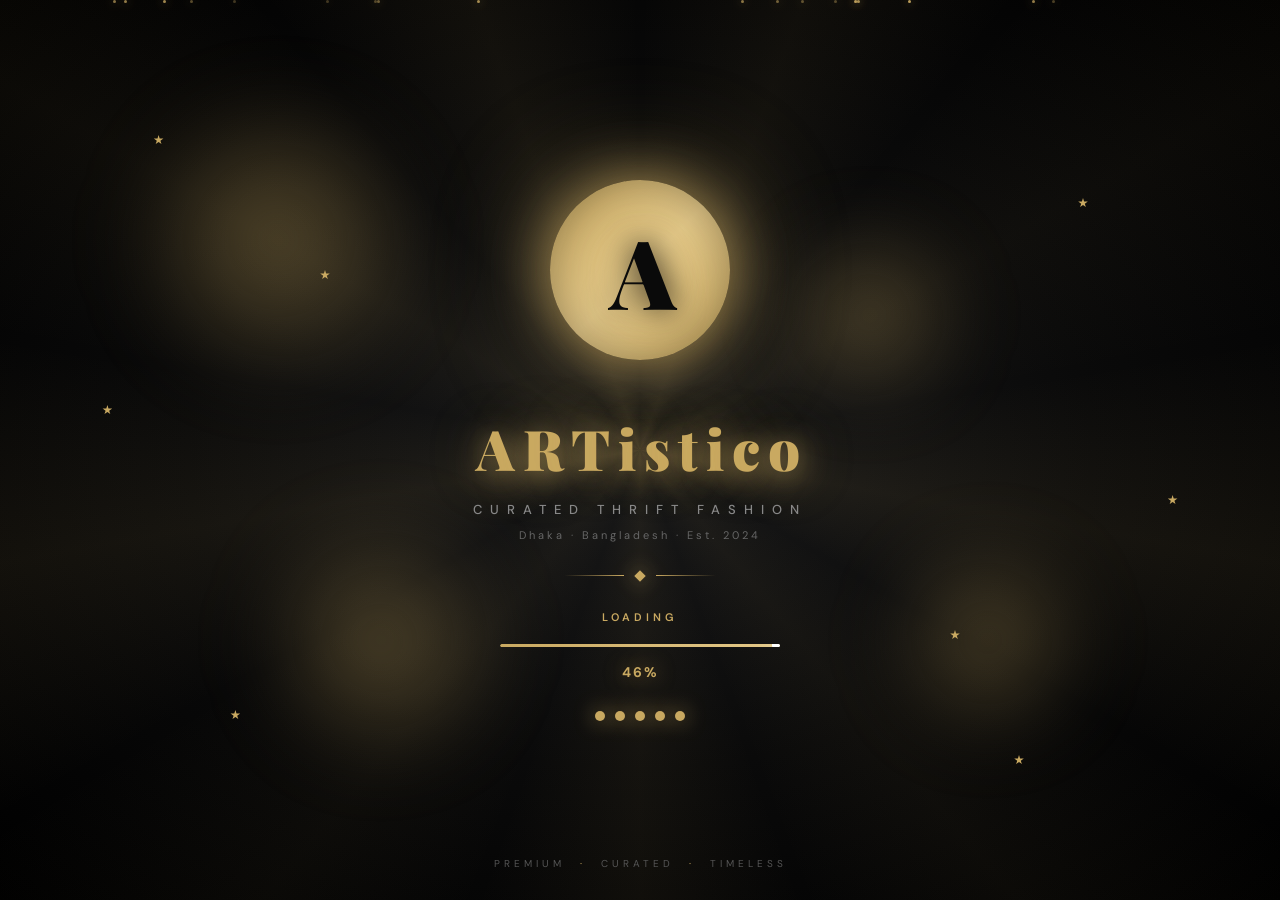
<file: splash.html>
<!DOCTYPE html>
<html lang="en">
<head>
    <meta charset="UTF-8">
    <meta name="viewport" content="width=device-width, initial-scale=1.0">
    <title>ARTistico Wear</title>
    <link rel="preconnect" href="https://fonts.googleapis.com">
    <link rel="preconnect" href="https://fonts.gstatic.com" crossorigin>
    <link href="https://fonts.googleapis.com/css2?family=DM+Sans:wght@400;500;600;700&family=Playfair+Display:wght@600;700;800;900&display=swap" rel="stylesheet">
    <style>
        * { margin: 0; padding: 0; box-sizing: border-box; }

        html, body {
            background: #000;
            height: 100vh;
            overflow: hidden;
            font-family: 'DM Sans', sans-serif;
        }

        .splash {
            position: fixed;
            inset: 0;
            background: radial-gradient(ellipse at center, #1a1a1a 0%, #0a0a0a 50%, #000 100%);
            display: flex;
            align-items: center;
            justify-content: center;
            overflow: hidden;
        }

        /* ============================================
           BOKEH BACKGROUND — Cinematic Blur
           ============================================ */
        .bokeh {
            position: absolute;
            inset: 0;
            pointer-events: none;
        }

        .bokeh-circle {
            position: absolute;
            border-radius: 50%;
            background: radial-gradient(circle, rgba(201, 169, 97, 0.4) 0%, transparent 70%);
            filter: blur(40px);
            animation: bokehFloat 12s ease-in-out infinite;
        }

        .bokeh-1 { width: 300px; height: 300px; top: 10%; left: 10%; animation-delay: 0s; }
        .bokeh-2 { width: 200px; height: 200px; top: 60%; right: 15%; animation-delay: 3s; }
        .bokeh-3 { width: 250px; height: 250px; bottom: 15%; left: 20%; animation-delay: 6s; }
        .bokeh-4 { width: 180px; height: 180px; top: 25%; right: 25%; animation-delay: 9s; }

        @keyframes bokehFloat {
            0%, 100% { transform: translate(0, 0) scale(1); opacity: 0.4; }
            33% { transform: translate(50px, -40px) scale(1.3); opacity: 0.7; }
            66% { transform: translate(-30px, 30px) scale(0.9); opacity: 0.5; }
        }

        /* ============================================
           LIGHT RAYS — Cinematic God Rays
           ============================================ */
        .light-rays {
            position: absolute;
            inset: 0;
            background: conic-gradient(
                from 0deg at 50% 50%,
                transparent 0deg,
                rgba(201, 169, 97, 0.08) 20deg,
                transparent 40deg,
                rgba(201, 169, 97, 0.05) 60deg,
                transparent 80deg,
                rgba(201, 169, 97, 0.1) 100deg,
                transparent 120deg,
                rgba(201, 169, 97, 0.06) 140deg,
                transparent 160deg,
                rgba(201, 169, 97, 0.08) 180deg,
                transparent 200deg,
                rgba(201, 169, 97, 0.05) 220deg,
                transparent 240deg,
                rgba(201, 169, 97, 0.1) 260deg,
                transparent 280deg,
                rgba(201, 169, 97, 0.07) 300deg,
                transparent 320deg,
                rgba(201, 169, 97, 0.09) 340deg,
                transparent 360deg
            );
            animation: raysRotate 30s linear infinite;
            opacity: 0.7;
        }

        @keyframes raysRotate {
            from { transform: rotate(0deg); }
            to { transform: rotate(360deg); }
        }

        /* ============================================
           PARTICLES
           ============================================ */
        .particles {
            position: absolute;
            inset: 0;
        }

        .particle {
            position: absolute;
            width: 3px;
            height: 3px;
            background: #c9a961;
            border-radius: 50%;
            box-shadow: 
                0 0 10px #c9a961,
                0 0 20px rgba(201, 169, 97, 0.6),
                0 0 30px rgba(201, 169, 97, 0.3);
            animation: particleFloat linear infinite;
        }

        @keyframes particleFloat {
            0% {
                transform: translateY(100vh) scale(0) rotate(0deg);
                opacity: 0;
            }
            10% { opacity: 1; }
            90% { opacity: 0.8; }
            100% {
                transform: translateY(-100px) scale(2) rotate(720deg);
                opacity: 0;
            }
        }

        /* ============================================
           MAIN CONTENT
           ============================================ */
        .content {
            text-align: center;
            z-index: 10;
            position: relative;
            padding: 20px;
        }

        /* ============================================
           3D LOGO — Cinematic Rotation
           ============================================ */
        .logo-wrapper {
            perspective: 1000px;
            margin-bottom: 50px;
        }

        .logo-3d {
            width: 180px;
            height: 180px;
            margin: 0 auto;
            position: relative;
            transform-style: preserve-3d;
            animation: logo3dSpin 12s linear infinite;
        }

        @keyframes logo3dSpin {
            0% {
                transform: rotateY(0deg) rotateX(10deg) scale(1);
            }
            25% {
                transform: rotateY(90deg) rotateX(10deg) scale(1.05);
            }
            50% {
                transform: rotateY(180deg) rotateX(10deg) scale(1);
            }
            75% {
                transform: rotateY(270deg) rotateX(10deg) scale(1.05);
            }
            100% {
                transform: rotateY(360deg) rotateX(10deg) scale(1);
            }
        }

        .logo-circle {
            position: absolute;
            inset: 0;
            background: linear-gradient(135deg, #c9a961 0%, #e4c989 50%, #c9a961 100%);
            border-radius: 50%;
            display: flex;
            align-items: center;
            justify-content: center;
            box-shadow: 
                0 0 60px rgba(201, 169, 97, 0.8),
                0 0 120px rgba(201, 169, 97, 0.4),
                inset 0 0 40px rgba(0, 0, 0, 0.3);
            animation: logoGlow 2s ease-in-out infinite;
        }

        @keyframes logoGlow {
            0%, 100% {
                box-shadow: 
                    0 0 60px rgba(201, 169, 97, 0.8),
                    0 0 120px rgba(201, 169, 97, 0.4),
                    inset 0 0 40px rgba(0, 0, 0, 0.3);
            }
            50% {
                box-shadow: 
                    0 0 100px rgba(201, 169, 97, 1),
                    0 0 200px rgba(201, 169, 97, 0.6),
                    inset 0 0 60px rgba(0, 0, 0, 0.4);
            }
        }

        .logo-letter {
            font-family: 'Playfair Display', serif;
            font-size: 96px;
            font-weight: 900;
            color: #0a0a0a;
            letter-spacing: -5px;
            text-shadow: 
                0 0 30px rgba(0, 0, 0, 0.8),
                0 0 60px rgba(201, 169, 97, 0.5);
        }

        /* Ring Expansions */
        .ring {
            position: absolute;
            inset: -15px;
            border: 2px solid #c9a961;
            border-radius: 50%;
            opacity: 0;
            animation: ringExpand 3s infinite;
        }

        .ring-2 {
            inset: -30px;
            border-width: 1px;
            animation-delay: 1s;
        }

        .ring-3 {
            inset: -45px;
            border-width: 1px;
            animation-delay: 2s;
        }

        @keyframes ringExpand {
            0% {
                transform: scale(0.8);
                opacity: 1;
            }
            100% {
                transform: scale(1.8);
                opacity: 0;
            }
        }

        /* ============================================
           BRAND NAME — Letter by Letter
           ============================================ */
        .brand-name {
            font-family: 'Playfair Display', serif;
            font-size: 56px;
            font-weight: 900;
            letter-spacing: 4px;
            margin-bottom: 16px;
            display: flex;
            justify-content: center;
            gap: 4px;
        }

        .brand-name .letter {
            color: #c9a961;
            text-shadow: 
                0 4px 30px rgba(201, 169, 97, 0.8),
                0 0 60px rgba(201, 169, 97, 0.4);
            opacity: 0;
            animation: letterReveal 0.6s cubic-bezier(0.34, 1.56, 0.64, 1) forwards;
        }

        @keyframes letterReveal {
            0% {
                opacity: 0;
                transform: translateY(60px) rotateX(-90deg) scale(0.5);
                filter: blur(20px);
            }
            100% {
                opacity: 1;
                transform: translateY(0) rotateX(0) scale(1);
                filter: blur(0);
            }
        }

        /* ============================================
           TAGLINE
           ============================================ */
        .tagline {
            font-size: 13px;
            color: #888;
            letter-spacing: 8px;
            text-transform: uppercase;
            font-weight: 500;
            margin-bottom: 10px;
            opacity: 0;
            animation: fadeSlideIn 1s ease 1.5s forwards;
        }

        .location {
            font-size: 11px;
            color: #666;
            letter-spacing: 3px;
            font-weight: 400;
            opacity: 0;
            animation: fadeSlideIn 1s ease 1.7s forwards;
        }

        @keyframes fadeSlideIn {
            0% {
                opacity: 0;
                transform: translateY(20px);
                filter: blur(5px);
            }
            100% {
                opacity: 1;
                transform: translateY(0);
                filter: blur(0);
            }
        }

        /* ============================================
           GOLDEN DIVIDER
           ============================================ */
        .divider {
            display: flex;
            align-items: center;
            justify-content: center;
            gap: 12px;
            margin: 30px 0;
            opacity: 0;
            animation: fadeSlideIn 1s ease 2s forwards;
        }

        .divider-line {
            width: 60px;
            height: 1px;
            background: linear-gradient(90deg, transparent, #c9a961);
        }

        .divider-line.right {
            background: linear-gradient(90deg, #c9a961, transparent);
        }

        .divider-diamond {
            width: 8px;
            height: 8px;
            background: #c9a961;
            transform: rotate(45deg);
            box-shadow: 0 0 20px #c9a961;
            animation: diamondSpin 3s linear infinite;
        }

        @keyframes diamondSpin {
            from { transform: rotate(45deg) scale(1); }
            50% { transform: rotate(225deg) scale(1.3); }
            to { transform: rotate(405deg) scale(1); }
        }

        /* ============================================
           LOADING SECTION
           ============================================ */
        .loading-section {
            opacity: 0;
            animation: fadeSlideIn 1s ease 2.3s forwards;
        }

        .loading-text {
            font-size: 11px;
            color: #c9a961;
            letter-spacing: 4px;
            text-transform: uppercase;
            margin-bottom: 20px;
            font-weight: 600;
        }

        .loading-dots::after {
            content: '';
            animation: dotsAnimate 1.5s infinite;
        }

        @keyframes dotsAnimate {
            0% { content: ''; }
            25% { content: '.'; }
            50% { content: '..'; }
            75% { content: '...'; }
            100% { content: ''; }
        }

        /* Progress Bar — Premium */
        .progress-bar {
            width: 280px;
            height: 3px;
            background: rgba(201, 169, 97, 0.15);
            border-radius: 10px;
            margin: 0 auto;
            overflow: hidden;
            position: relative;
            box-shadow: inset 0 0 10px rgba(0, 0, 0, 0.5);
        }

        .progress-fill {
            height: 100%;
            width: 0;
            background: linear-gradient(90deg, #c9a961 0%, #e4c989 50%, #c9a961 100%);
            background-size: 200% 100%;
            border-radius: 10px;
            box-shadow: 
                0 0 20px rgba(201, 169, 97, 0.9),
                0 0 40px rgba(201, 169, 97, 0.5);
            animation: progressFill 3s ease-in-out forwards, shimmerEffect 1.5s linear infinite;
            position: relative;
        }

        .progress-fill::after {
            content: '';
            position: absolute;
            right: 0;
            top: -3px;
            width: 8px;
            height: 8px;
            background: #fff;
            border-radius: 50%;
            box-shadow: 
                0 0 20px #fff,
                0 0 40px #c9a961;
            animation: dotPulse 1s infinite;
        }

        @keyframes progressFill {
            0% { width: 0; }
            20% { width: 25%; }
            40% { width: 45%; }
            60% { width: 70%; }
            80% { width: 88%; }
            100% { width: 100%; }
        }

        @keyframes shimmerEffect {
            0% { background-position: 200% 0; }
            100% { background-position: -200% 0; }
        }

        @keyframes dotPulse {
            0%, 100% { transform: scale(1); opacity: 1; }
            50% { transform: scale(1.5); opacity: 0.7; }
        }

        /* Percentage Counter */
        .percentage {
            font-size: 14px;
            color: #c9a961;
            letter-spacing: 2px;
            margin-top: 16px;
            font-weight: 700;
            font-variant-numeric: tabular-nums;
            text-shadow: 0 0 20px rgba(201, 169, 97, 0.6);
        }

        /* ============================================
           SPARKLES
           ============================================ */
        .sparkle {
            position: absolute;
            width: 10px;
            height: 10px;
            background: #c9a961;
            clip-path: polygon(50% 0%, 61% 35%, 98% 35%, 68% 57%, 79% 91%, 50% 70%, 21% 91%, 32% 57%, 2% 35%, 39% 35%);
            filter: drop-shadow(0 0 10px #c9a961);
            pointer-events: none;
        }

        .sparkle-1 { top: 15%; left: 12%; animation: sparkleTwinkle 4s infinite; }
        .sparkle-2 { top: 22%; right: 15%; animation: sparkleTwinkle 4s infinite 0.5s; }
        .sparkle-3 { bottom: 20%; left: 18%; animation: sparkleTwinkle 4s infinite 1s; }
        .sparkle-4 { bottom: 15%; right: 20%; animation: sparkleTwinkle 4s infinite 1.5s; }
        .sparkle-5 { top: 45%; left: 8%; animation: sparkleTwinkle 4s infinite 2s; }
        .sparkle-6 { top: 55%; right: 8%; animation: sparkleTwinkle 4s infinite 2.5s; }
        .sparkle-7 { top: 30%; left: 25%; animation: sparkleTwinkle 4s infinite 3s; }
        .sparkle-8 { top: 70%; right: 25%; animation: sparkleTwinkle 4s infinite 3.5s; }

        @keyframes sparkleTwinkle {
            0%, 100% {
                opacity: 0;
                transform: scale(0) rotate(0deg);
            }
            50% {
                opacity: 1;
                transform: scale(1.5) rotate(360deg);
            }
        }

        /* ============================================
           LOADING DOTS — Bottom
           ============================================ */
        .loading-dots-row {
            display: flex;
            justify-content: center;
            gap: 10px;
            margin-top: 30px;
            opacity: 0;
            animation: fadeSlideIn 1s ease 2.5s forwards;
        }

        .loading-dot {
            width: 10px;
            height: 10px;
            background: #c9a961;
            border-radius: 50%;
            box-shadow: 0 0 20px rgba(201, 169, 97, 0.9);
            animation: dotBounce 1.4s infinite ease-in-out;
        }

        .loading-dot:nth-child(1) { animation-delay: 0s; }
        .loading-dot:nth-child(2) { animation-delay: 0.2s; }
        .loading-dot:nth-child(3) { animation-delay: 0.4s; }
        .loading-dot:nth-child(4) { animation-delay: 0.6s; }
        .loading-dot:nth-child(5) { animation-delay: 0.8s; }

        @keyframes dotBounce {
            0%, 80%, 100% {
                transform: scale(0.5);
                opacity: 0.3;
            }
            40% {
                transform: scale(1.3);
                opacity: 1;
            }
        }

        /* ============================================
           FOOTER
           ============================================ */
        .footer-text {
            position: absolute;
            bottom: 30px;
            left: 0;
            right: 0;
            text-align: center;
            font-size: 10px;
            color: #555;
            letter-spacing: 4px;
            text-transform: uppercase;
            opacity: 0;
            animation: fadeSlideIn 1s ease 2.8s forwards;
        }

        .footer-text .dot {
            color: #c9a961;
            margin: 0 8px;
        }

        /* ============================================
           SCREEN TRANSITION — Exit
           ============================================ */
        .splash.exit {
            animation: splashExit 0.8s cubic-bezier(0.76, 0, 0.24, 1) forwards;
        }

        @keyframes splashExit {
            0% { opacity: 1; transform: scale(1); }
            100% { opacity: 0; transform: scale(1.2); filter: blur(20px); }
        }

        /* ============================================
           MOBILE RESPONSIVE
           ============================================ */
        @media (max-width: 560px) {
            .logo-3d { width: 140px; height: 140px; }
            .logo-letter { font-size: 72px; }
            .brand-name { font-size: 38px; letter-spacing: 2px; }
            .tagline { font-size: 11px; letter-spacing: 5px; }
            .location { font-size: 10px; letter-spacing: 2px; }
            .progress-bar { width: 220px; }
            .bokeh-circle { filter: blur(30px); }
            .bokeh-1 { width: 200px; height: 200px; }
            .bokeh-2 { width: 150px; height: 150px; }
            .bokeh-3 { width: 180px; height: 180px; }
            .bokeh-4 { width: 120px; height: 120px; }
        }
    </style>
</head>
<body>

<div class="splash" id="splash">

    <!-- Bokeh Background -->
    <div class="bokeh">
        <div class="bokeh-circle bokeh-1"></div>
        <div class="bokeh-circle bokeh-2"></div>
        <div class="bokeh-circle bokeh-3"></div>
        <div class="bokeh-circle bokeh-4"></div>
    </div>

    <!-- Light Rays -->
    <div class="light-rays"></div>

    <!-- Particles -->
    <div class="particles" id="particles"></div>

    <!-- Sparkles -->
    <div class="sparkle sparkle-1"></div>
    <div class="sparkle sparkle-2"></div>
    <div class="sparkle sparkle-3"></div>
    <div class="sparkle sparkle-4"></div>
    <div class="sparkle sparkle-5"></div>
    <div class="sparkle sparkle-6"></div>
    <div class="sparkle sparkle-7"></div>
    <div class="sparkle sparkle-8"></div>

    <!-- Main Content -->
    <div class="content">

        <!-- 3D Logo -->
        <div class="logo-wrapper">
            <div class="logo-3d">
                <div class="logo-circle">
                    <div class="logo-letter">A</div>
                </div>
                <div class="ring"></div>
                <div class="ring ring-2"></div>
                <div class="ring ring-3"></div>
            </div>
        </div>

        <!-- Brand Name — Letter by Letter -->
        <h1 class="brand-name" id="brandName"></h1>

        <!-- Tagline -->
        <p class="tagline">Curated Thrift Fashion</p>
        <p class="location">Dhaka · Bangladesh · Est. 2024</p>

        <!-- Divider -->
        <div class="divider">
            <div class="divider-line"></div>
            <div class="divider-diamond"></div>
            <div class="divider-line right"></div>
        </div>

        <!-- Loading -->
        <div class="loading-section">
            <p class="loading-text">Loading<span class="loading-dots"></span></p>
            <div class="progress-bar">
                <div class="progress-fill"></div>
            </div>
            <p class="percentage" id="percentage">0%</p>
        </div>

        <!-- Loading Dots -->
        <div class="loading-dots-row">
            <div class="loading-dot"></div>
            <div class="loading-dot"></div>
            <div class="loading-dot"></div>
            <div class="loading-dot"></div>
            <div class="loading-dot"></div>
        </div>

    </div>

    <!-- Footer -->
    <div class="footer-text">
        Premium <span class="dot">·</span> Curated <span class="dot">·</span> Timeless
    </div>

</div>

<script>
    // ============================================
    // Letter by Letter Brand Name
    // ============================================
    const brandName = document.getElementById('brandName');
    const brandText = 'ARTistico';

    brandText.split('').forEach((letter, index) => {
        const span = document.createElement('span');
        span.className = 'letter';
        span.textContent = letter;
        span.style.animationDelay = (0.3 + index * 0.1) + 's';
        brandName.appendChild(span);
    });

    // ============================================
    // Floating Particles
    // ============================================
    const particlesContainer = document.getElementById('particles');

    function createParticle() {
        const particle = document.createElement('div');
        particle.className = 'particle';
        particle.style.left = Math.random() * 100 + '%';
        particle.style.animationDuration = (Math.random() * 4 + 5) + 's';
        particle.style.animationDelay = Math.random() * 3 + 's';
        particle.style.opacity = Math.random() * 0.7 + 0.3;
        particlesContainer.appendChild(particle);

        setTimeout(() => particle.remove(), 8000);
    }

    setInterval(createParticle, 150);
    for (let i = 0; i < 20; i++) {
        setTimeout(createParticle, i * 100);
    }

    // ============================================
    // Percentage Counter
    // ============================================
    const percentageEl = document.getElementById('percentage');
    let percentage = 0;

    const percentageInterval = setInterval(() => {
        percentage += Math.floor(Math.random() * 6) + 2;
        if (percentage >= 100) {
            percentage = 100;
            clearInterval(percentageInterval);
        }
        percentageEl.textContent = percentage + '%';
    }, 100);

    // ============================================
    // Redirect with Cinematic Exit
    // ============================================
    setTimeout(() => {
        const splash = document.getElementById('splash');
        splash.classList.add('exit');
        setTimeout(() => {
            window.location.href = '/';
        }, 800);
    }, 3500);

    // ============================================
    // Prevent scrolling
    // ============================================
    document.body.style.overflow = 'hidden';
</script>

</body>
</html>
</file>
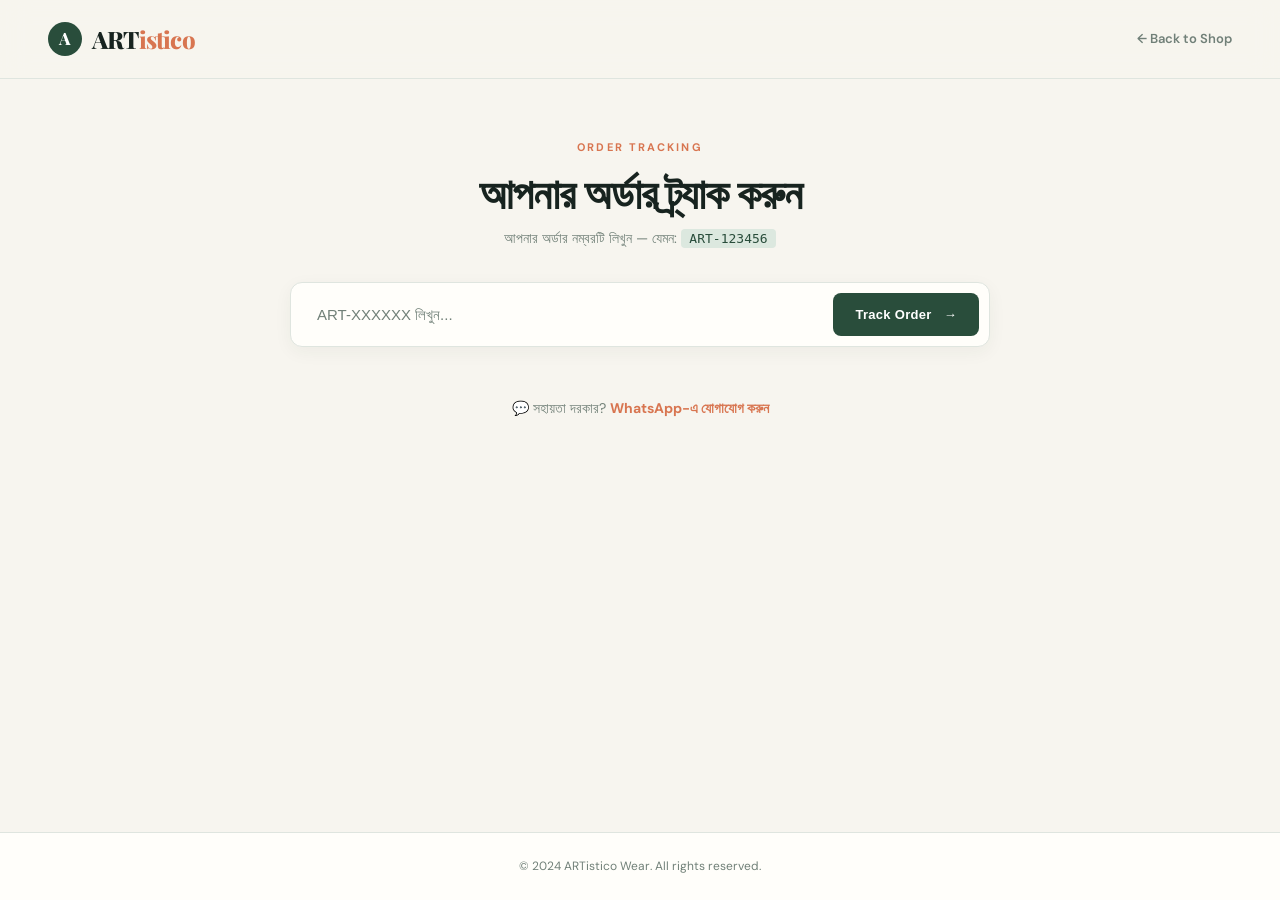
<file: track.html>
<!DOCTYPE html>
<html lang="en">
<head>
    <meta charset="UTF-8">
    <meta name="viewport" content="width=device-width, initial-scale=1.0">
    <meta name="robots" content="noindex, nofollow">
    <title>Track Your Order | ARTistico Wear</title>
    <link rel="preconnect" href="https://fonts.googleapis.com">
    <link rel="preconnect" href="https://fonts.gstatic.com" crossorigin>
    <link href="https://fonts.googleapis.com/css2?family=DM+Sans:wght@400;500;600;700&family=Playfair+Display:wght@600;700;800&display=swap" rel="stylesheet">
    <link rel="stylesheet" href="track.css">
</head>
<body>
    <header class="track-navbar">
        <div class="track-navbar-container">
            <a class="track-logo" href="index.html">
                <span class="track-logo-mark">A</span>
                <span>ART<span class="track-logo-accent">istico</span></span>
            </a>
            <a href="index.html" class="track-back-link">← Back to Shop</a>
        </div>
    </header>

    <main class="track-main">
        <div class="track-container">
            <div class="track-header">
                <p class="track-eyebrow">ORDER TRACKING</p>
                <h1 class="track-title">আপনার অর্ডার ট্র্যাক করুন</h1>
                <p class="track-subtitle">আপনার অর্ডার নম্বরটি লিখুন — যেমন: <code>ART-123456</code></p>
            </div>

            <div class="track-search-box">
                <input type="text" id="orderNumberInput" class="track-input" placeholder="ART-XXXXXX লিখুন..." autocomplete="off" style="text-transform: uppercase;">
                <button id="trackButton" class="track-button">
                    <span>Track Order</span>
                    <span>→</span>
                </button>
            </div>

            <div id="loadingState" class="track-loading" style="display: none;">
                <div class="track-spinner"></div>
                <p>অর্ডার খোঁজা হচ্ছে...</p>
            </div>

            <div id="errorState" class="track-error" style="display: none;">
                <span class="track-error-icon">❌</span>
                <h2>অর্ডার পাওয়া যায়নি</h2>
                <p id="errorMessage">দয়া করে অর্ডার নম্বরটি চেক করুন।</p>
            </div>

            <div id="resultContainer" class="track-result" style="display: none;">
                <div class="track-result-header">
                    <div>
                        <p class="track-eyebrow">ORDER FOUND ✅</p>
                        <h2 id="resultOrderNumber">ART-XXXXXX</h2>
                    </div>
                    <span id="resultStatusBadge" class="track-status-badge">PENDING</span>
                </div>

                <div class="track-timeline" id="trackTimeline">
                    <div class="track-step" data-step="placed">
                        <div class="track-step-icon">📝</div>
                        <div class="track-step-info">
                            <h3>অর্ডার প্লেসড</h3>
                            <p>আপনার অর্ডার গ্রহণ করা হয়েছে</p>
                        </div>
                    </div>
                    <div class="track-step" data-step="verified">
                        <div class="track-step-icon">✅</div>
                        <div class="track-step-info">
                            <h3>পেমেন্ট ভেরিফাইড</h3>
                            <p>ডেলিভারি চার্জ কনফার্ম করা হয়েছে</p>
                        </div>
                    </div>
                    <div class="track-step" data-step="shipped">
                        <div class="track-step-icon">🚚</div>
                        <div class="track-step-info">
                            <h3>শিপড</h3>
                            <p>আপনার অর্ডার পাঠানো হয়েছে</p>
                        </div>
                    </div>
                    <div class="track-step" data-step="delivered">
                        <div class="track-step-icon">📦</div>
                        <div class="track-step-info">
                            <h3>ডেলিভারড</h3>
                            <p>সফলভাবে ডেলিভার হয়েছে</p>
                        </div>
                    </div>
                </div>

                <div class="track-details">
                    <h3>Order Details</h3>
                    <div class="track-detail-row">
                        <span>কাস্টমার:</span>
                        <strong id="resultCustomer">-</strong>
                    </div>
                    <div class="track-detail-row">
                        <span>ফোন:</span>
                        <strong id="resultPhone">-</strong>
                    </div>
                    <div class="track-detail-row">
                        <span>ডেলিভারি:</span>
                        <strong id="resultDelivery">-</strong>
                    </div>
                    <div class="track-detail-row">
                        <span>ডেলিভারি চার্জ:</span>
                        <strong id="resultAdvance">-</strong>
                    </div>
                    <div class="track-detail-row">
                        <span>COD তে দিতে হবে:</span>
                        <strong id="resultCOD">-</strong>
                    </div>
                    <div class="track-detail-row">
                        <span>পেমেন্ট:</span>
                        <strong id="resultPayment">-</strong>
                    </div>
                    <div class="track-detail-row">
                        <span>TrxID:</span>
                        <strong id="resultTrx">-</strong>
                    </div>
                    <div class="track-detail-row track-total-row">
                        <span>মোট:</span>
                        <strong id="resultTotal">৳0</strong>
                    </div>
                </div>

                <div class="track-items">
                    <h3>Items</h3>
                    <div id="resultItems"></div>
                </div>

                <div id="cancelSection" class="track-cancel-section" style="display: none;">
                    <div class="track-cancel-box">
                        <h3>⚠️ অর্ডার বাতিল করতে চান?</h3>
                        <p>PENDING অবস্থায় থাকলে আপনি অর্ডার বাতিল করতে পারবেন। আপনার ডেলিভারি চার্জ (অ্যাডভান্স) ফেরত দেওয়া হবে।</p>
                        <button type="button" id="cancelOrderBtn" class="track-cancel-btn">❌ Cancel Order</button>
                    </div>
                </div>

                <div id="noCancelNotice" class="track-no-cancel-notice" style="display: none;">
                    <div class="track-no-cancel-box">
                        <h3>🚫 অর্ডার বাতিল করা সম্ভব নয়</h3>
                        <p id="noCancelReason">এই অর্ডারটি ইতিমধ্যে কনফার্ম হয়ে গেছে।</p>
                        <p class="track-no-cancel-note">⚠️ অ্যাডভান্স (ডেলিভারি চার্জ) ফেরত দেওয়া হবে না।</p>
                        <p class="track-no-cancel-help">সহায়তার জন্য <a href="https://wa.me/8801636032218" target="_blank">WhatsApp-এ যোগাযোগ করুন</a></p>
                    </div>
                </div>

                <div id="refundStatus" class="track-refund-status" style="display: none;">
                    <span class="track-refund-icon">💰</span>
                    <div>
                        <strong id="refundStatusTitle">Refund Pending</strong>
                        <p id="refundStatusText">আপনার ফেরত পাঠানো হবে ২৪ ঘণ্টার মধ্যে।</p>
                    </div>
                </div>
            </div>

            <div class="track-help">
                <p>💬 সহায়তা দরকার? <a href="https://wa.me/8801636032218" target="_blank">WhatsApp-এ যোগাযোগ করুন</a></p>
            </div>
        </div>
    </main>

    <div id="cancelConfirmModal" class="track-confirm-modal" style="display: none;">
        <div class="track-confirm-content">
            <h3>⚠️ নিশ্চিত করুন</h3>
            <p>আপনি কি সত্যিই এই অর্ডার বাতিল করতে চান?</p>
            <p class="track-confirm-note">আপনার ডেলিভারি চার্জ <strong id="refundAmountConfirm">৳60</strong> ফেরত দেওয়া হবে ২৪ ঘণ্টার মধ্যে।</p>
            <div class="track-confirm-buttons">
                <button type="button" id="cancelNo" class="track-confirm-no">না, থাক</button>
                <button type="button" id="cancelYes" class="track-confirm-yes">হ্যাঁ, বাতিল করুন</button>
            </div>
        </div>
    </div>

    <footer class="track-footer">
        <p>© 2024 ARTistico Wear. All rights reserved.</p>
    </footer>

    <script src="track.js"></script>
</body>
</html>
</file>
<file: track.css>
:root {
    --ink: #17231f;
    --muted: #718078;
    --cream: #f7f5ef;
    --paper: #fffefa;
    --sage: #dce8df;
    --green: #294d3b;
    --line: #dfe5df;
    --accent: #d87550;
    --shadow: 0 20px 55px rgba(33, 52, 42, .10);
}

* {
    box-sizing: border-box;
    margin: 0;
    padding: 0;
}

body {
    background: var(--cream);
    color: var(--ink);
    font-family: "DM Sans", sans-serif;
    line-height: 1.6;
    min-height: 100vh;
    display: flex;
    flex-direction: column;
}

a { color: inherit; text-decoration: none; }

/* ============================================
   NAVBAR
   ============================================ */
.track-navbar {
    background: rgba(247, 245, 239, .94);
    border-bottom: 1px solid var(--line);
    position: sticky;
    top: 0;
    z-index: 20;
    backdrop-filter: blur(14px);
}

.track-navbar-container {
    align-items: center;
    display: flex;
    justify-content: space-between;
    margin: auto;
    max-width: 1240px;
    min-height: 78px;
    padding: 0 28px;
}

.track-logo {
    align-items: center;
    display: flex;
    font-family: "Playfair Display", serif;
    font-size: 24px;
    font-weight: 800;
    letter-spacing: -.8px;
}

.track-logo-mark {
    align-items: center;
    background: var(--green);
    border-radius: 50%;
    color: white;
    display: inline-flex;
    font-family: "Playfair Display", serif;
    font-size: 17px;
    height: 34px;
    justify-content: center;
    margin-right: 10px;
    width: 34px;
}

.track-logo-accent { color: var(--accent); }

.track-back-link {
    color: var(--muted);
    font-size: 13px;
    font-weight: 600;
    transition: color 0.2s;
}

.track-back-link:hover { color: var(--accent); }

/* ============================================
   MAIN CONTAINER
   ============================================ */
.track-main {
    flex: 1;
    padding: 60px 20px;
}

.track-container {
    margin: 0 auto;
    max-width: 700px;
}

.track-header {
    margin-bottom: 32px;
    text-align: center;
}

.track-eyebrow {
    color: var(--accent);
    font-size: 11px;
    font-weight: 700;
    letter-spacing: 2.1px;
    margin-bottom: 12px;
}

.track-title {
    font-family: "Playfair Display", serif;
    font-size: clamp(28px, 5vw, 42px);
    letter-spacing: -1px;
    line-height: 1.1;
    margin-bottom: 12px;
}

.track-subtitle {
    color: var(--muted);
    font-size: 14px;
}

.track-subtitle code {
    background: var(--sage);
    border-radius: 4px;
    color: var(--green);
    font-family: monospace;
    font-size: 13px;
    padding: 2px 8px;
}

/* ============================================
   SEARCH BOX
   ============================================ */
.track-search-box {
    background: var(--paper);
    border: 1px solid var(--line);
    border-radius: 12px;
    box-shadow: 0 5px 18px rgba(33, 52, 42, .05);
    display: flex;
    gap: 10px;
    margin-bottom: 30px;
    padding: 10px;
}

.track-input {
    background: transparent;
    border: 0;
    color: var(--ink);
    flex: 1;
    font-size: 15px;
    outline: 0;
    padding: 12px 16px;
}

.track-input::placeholder { color: var(--muted); }

.track-button {
    align-items: center;
    background: var(--green);
    border: 0;
    border-radius: 8px;
    color: white;
    cursor: pointer;
    display: inline-flex;
    font-size: 13px;
    font-weight: 700;
    gap: 12px;
    letter-spacing: 0.3px;
    padding: 14px 22px;
    transition: all 0.2s ease;
    white-space: nowrap;
}

.track-button:hover {
    background: var(--ink);
    transform: translateY(-2px);
}

/* ============================================
   LOADING
   ============================================ */
.track-loading {
    text-align: center;
    padding: 40px 20px;
}

.track-spinner {
    border: 3px solid var(--sage);
    border-radius: 50%;
    border-top-color: var(--green);
    height: 40px;
    margin: 0 auto 16px;
    width: 40px;
    animation: spin 0.8s linear infinite;
}

@keyframes spin {
    to { transform: rotate(360deg); }
}

/* ============================================
   ERROR
   ============================================ */
.track-error {
    background: #fef2f2;
    border: 1px solid #fecaca;
    border-radius: 12px;
    padding: 40px 24px;
    text-align: center;
}

.track-error-icon {
    display: block;
    font-size: 40px;
    margin-bottom: 16px;
}

.track-error h2 {
    color: #dc2626;
    font-family: "Playfair Display", serif;
    font-size: 22px;
    margin-bottom: 8px;
}

.track-error p { color: var(--muted); font-size: 14px; }

/* ============================================
   RESULT
   ============================================ */
.track-result {
    animation: fadeInUp 0.5s ease-out;
}

@keyframes fadeInUp {
    from { opacity: 0; transform: translateY(20px); }
    to { opacity: 1; transform: translateY(0); }
}

.track-result-header {
    align-items: center;
    background: var(--paper);
    border: 1px solid var(--line);
    border-radius: 12px;
    display: flex;
    justify-content: space-between;
    margin-bottom: 24px;
    padding: 22px 26px;
}

.track-result-header .track-eyebrow { margin-bottom: 6px; }

.track-result-header h2 {
    font-family: "Playfair Display", serif;
    font-size: 26px;
    letter-spacing: 0.5px;
}

.track-status-badge {
    border-radius: 30px;
    font-size: 11px;
    font-weight: 700;
    letter-spacing: 1px;
    padding: 8px 16px;
}

.track-status-badge.status-pending { background: #fff3cd; color: #856404; }
.track-status-badge.status-pending_verification { background: #cce5ff; color: #004085; }
.track-status-badge.status-paid,
.track-status-badge.status-verified,
.track-status-badge.status-delivered { background: #d4edda; color: #155724; }
.track-status-badge.status-shipped { background: #d1ecf1; color: #0c5460; }
.track-status-badge.status-failed,
.track-status-badge.status-cancelled { background: #f8d7da; color: #721c24; }
.track-status-badge.status-cancelled_refund_pending { background: #fff3cd; color: #856404; }
.track-status-badge.status-cancelled_refunded { background: #d4edda; color: #155724; }

/* ============================================
   TIMELINE
   ============================================ */
.track-timeline {
    background: var(--paper);
    border: 1px solid var(--line);
    border-radius: 12px;
    margin-bottom: 24px;
    padding: 26px;
    position: relative;
}

.track-step {
    align-items: center;
    display: flex;
    gap: 18px;
    padding: 14px 0;
    opacity: 0.4;
    transition: all 0.3s ease;
    position: relative;
}

.track-step.completed { opacity: 1; }

.track-step.completed .track-step-icon {
    background: var(--green);
    color: white;
    transform: scale(1.1);
}

.track-step-icon {
    align-items: center;
    background: var(--sage);
    border-radius: 50%;
    display: flex;
    flex-shrink: 0;
    font-size: 20px;
    height: 48px;
    justify-content: center;
    transition: all 0.3s ease;
    width: 48px;
}

.track-step-info h3 {
    font-family: "Playfair Display", serif;
    font-size: 16px;
    margin-bottom: 2px;
}

.track-step-info p { color: var(--muted); font-size: 13px; }

/* ============================================
   DETAILS
   ============================================ */
.track-details {
    background: var(--paper);
    border: 1px solid var(--line);
    border-radius: 12px;
    margin-bottom: 24px;
    padding: 26px;
}

.track-details h3 {
    font-family: "Playfair Display", serif;
    font-size: 18px;
    margin-bottom: 16px;
    padding-bottom: 12px;
    border-bottom: 1px solid var(--line);
}

.track-detail-row {
    display: flex;
    justify-content: space-between;
    padding: 8px 0;
    font-size: 14px;
    gap: 16px;
}

.track-detail-row span { color: var(--muted); flex-shrink: 0; }

.track-detail-row strong {
    color: var(--ink);
    text-align: right;
    word-break: break-word;
}

.track-total-row {
    border-top: 1px solid var(--line);
    font-size: 16px;
    margin-top: 8px;
    padding-top: 14px;
}

.track-total-row strong { color: var(--accent); }

/* ============================================
   ITEMS
   ============================================ */
.track-items {
    background: var(--paper);
    border: 1px solid var(--line);
    border-radius: 12px;
    margin-bottom: 24px;
    padding: 26px;
}

.track-items h3 {
    font-family: "Playfair Display", serif;
    font-size: 18px;
    margin-bottom: 16px;
    padding-bottom: 12px;
    border-bottom: 1px solid var(--line);
}

.track-item-row {
    display: flex;
    justify-content: space-between;
    padding: 10px 0;
    border-bottom: 1px solid var(--line);
    font-size: 14px;
    gap: 12px;
}

.track-item-row:last-child { border-bottom: 0; }
.track-item-name { color: var(--ink); font-weight: 600; }
.track-item-meta { color: var(--muted); font-size: 12px; }
.track-item-price { color: var(--accent); font-weight: 700; white-space: nowrap; }

/* ============================================
   CANCEL SECTION
   ============================================ */
.track-cancel-section {
    background: #fff3cd;
    border: 2px solid #ffc107;
    border-radius: 12px;
    margin-bottom: 24px;
    padding: 22px 26px;
}

.track-cancel-box h3 {
    color: #856404;
    font-family: "Playfair Display", serif;
    font-size: 18px;
    margin-bottom: 10px;
}

.track-cancel-box p {
    color: #856404;
    font-size: 13px;
    line-height: 1.6;
    margin-bottom: 14px;
}

.track-cancel-btn {
    align-items: center;
    background: #dc3545;
    border: 0;
    border-radius: 8px;
    color: white;
    cursor: pointer;
    display: inline-flex;
    font-size: 14px;
    font-weight: 700;
    gap: 8px;
    padding: 12px 24px;
    transition: all 0.2s ease;
}

.track-cancel-btn:hover {
    background: #b02a37;
    transform: translateY(-2px);
    box-shadow: 0 6px 18px rgba(220, 53, 69, 0.3);
}

/* ============================================
   NO CANCEL NOTICE
   ============================================ */
.track-no-cancel-notice {
    background: #f8d7da;
    border: 2px solid #f5c2c7;
    border-radius: 12px;
    margin-bottom: 24px;
    padding: 22px 26px;
}

.track-no-cancel-box h3 {
    color: #842029;
    font-family: "Playfair Display", serif;
    font-size: 18px;
    margin-bottom: 10px;
}

.track-no-cancel-box p {
    color: #842029;
    font-size: 13px;
    line-height: 1.6;
    margin-bottom: 8px;
}

.track-no-cancel-note {
    font-weight: 700;
    margin-top: 10px !important;
}

.track-no-cancel-help {
    margin-top: 12px !important;
}

.track-no-cancel-help a {
    color: #842029;
    font-weight: 700;
    text-decoration: underline;
}

/* ============================================
   REFUND STATUS
   ============================================ */
.track-refund-status {
    align-items: center;
    background: #d1ecf1;
    border: 2px solid #bee5eb;
    border-radius: 12px;
    display: flex;
    gap: 16px;
    margin-bottom: 24px;
    padding: 20px 24px;
}

.track-refund-icon {
    font-size: 32px;
    flex-shrink: 0;
}

.track-refund-status strong {
    color: #0c5460;
    display: block;
    font-size: 16px;
    margin-bottom: 4px;
}

.track-refund-status p {
    color: #0c5460;
    font-size: 13px;
    line-height: 1.5;
}

/* ============================================
   HELP
   ============================================ */
.track-help {
    text-align: center;
    color: var(--muted);
    font-size: 14px;
    padding-top: 20px;
}

.track-help a {
    color: var(--accent);
    font-weight: 700;
}

.track-help a:hover { text-decoration: underline; }

/* ============================================
   FOOTER
   ============================================ */
.track-footer {
    background: var(--paper);
    border-top: 1px solid var(--line);
    color: var(--muted);
    font-size: 12px;
    padding: 24px;
    text-align: center;
}

/* ============================================
   CANCEL CONFIRM MODAL
   ============================================ */
.track-confirm-modal {
    align-items: center;
    background: rgba(18, 30, 24, 0.7);
    display: none;
    inset: 0;
    justify-content: center;
    padding: 20px;
    position: fixed;
    z-index: 999;
}

.track-confirm-content {
    background: white;
    border-radius: 16px;
    box-shadow: 0 20px 60px rgba(0, 0, 0, 0.3);
    max-width: 450px;
    padding: 32px;
    text-align: center;
    width: 100%;
}

.track-confirm-content h3 {
    color: #dc3545;
    font-family: "Playfair Display", serif;
    font-size: 22px;
    margin-bottom: 16px;
}

.track-confirm-content > p {
    color: #333;
    font-size: 15px;
    line-height: 1.6;
    margin-bottom: 12px;
}

.track-confirm-note {
    background: #fff3cd;
    border-radius: 8px;
    color: #856404 !important;
    font-size: 13px !important;
    margin: 16px 0 20px !important;
    padding: 12px;
}

.track-confirm-note strong {
    color: #856404;
    font-weight: 700;
}

.track-confirm-buttons {
    display: flex;
    gap: 12px;
    justify-content: center;
    margin-top: 24px;
}

.track-confirm-no,
.track-confirm-yes {
    border: 0;
    border-radius: 8px;
    cursor: pointer;
    font-size: 14px;
    font-weight: 700;
    padding: 12px 24px;
    transition: all 0.2s ease;
}

.track-confirm-no {
    background: #e9ecef;
    color: #333;
}

.track-confirm-no:hover {
    background: #dee2e6;
}

.track-confirm-yes {
    background: #dc3545;
    color: white;
}

.track-confirm-yes:hover {
    background: #b02a37;
    box-shadow: 0 6px 18px rgba(220, 53, 69, 0.3);
}

/* ============================================
   MOBILE RESPONSIVE
   ============================================ */
@media (max-width: 560px) {
    .track-navbar-container { padding: 0 16px; }
    .track-logo { font-size: 20px; }
    .track-back-link { font-size: 12px; }
    .track-main { padding: 40px 16px; }

    .track-search-box {
        flex-direction: column;
        padding: 12px;
    }

    .track-button {
        justify-content: center;
        width: 100%;
    }

    .track-result-header {
        flex-direction: column;
        align-items: flex-start;
        gap: 12px;
    }

    .track-timeline,
    .track-details,
    .track-items,
    .track-cancel-section,
    .track-no-cancel-notice,
    .track-refund-status {
        padding: 18px 20px;
    }

    .track-step-icon {
        height: 42px;
        width: 42px;
        font-size: 18px;
    }

    .track-detail-row {
        flex-direction: column;
        gap: 4px;
    }

    .track-detail-row strong {
        text-align: left;
    }

    .track-cancel-box h3,
    .track-no-cancel-box h3 {
        font-size: 16px;
    }

    .track-confirm-content {
        padding: 24px 20px;
    }

    .track-confirm-buttons {
        flex-direction: column;
    }

    .track-confirm-no,
    .track-confirm-yes {
        width: 100%;
    }
}
</file>
